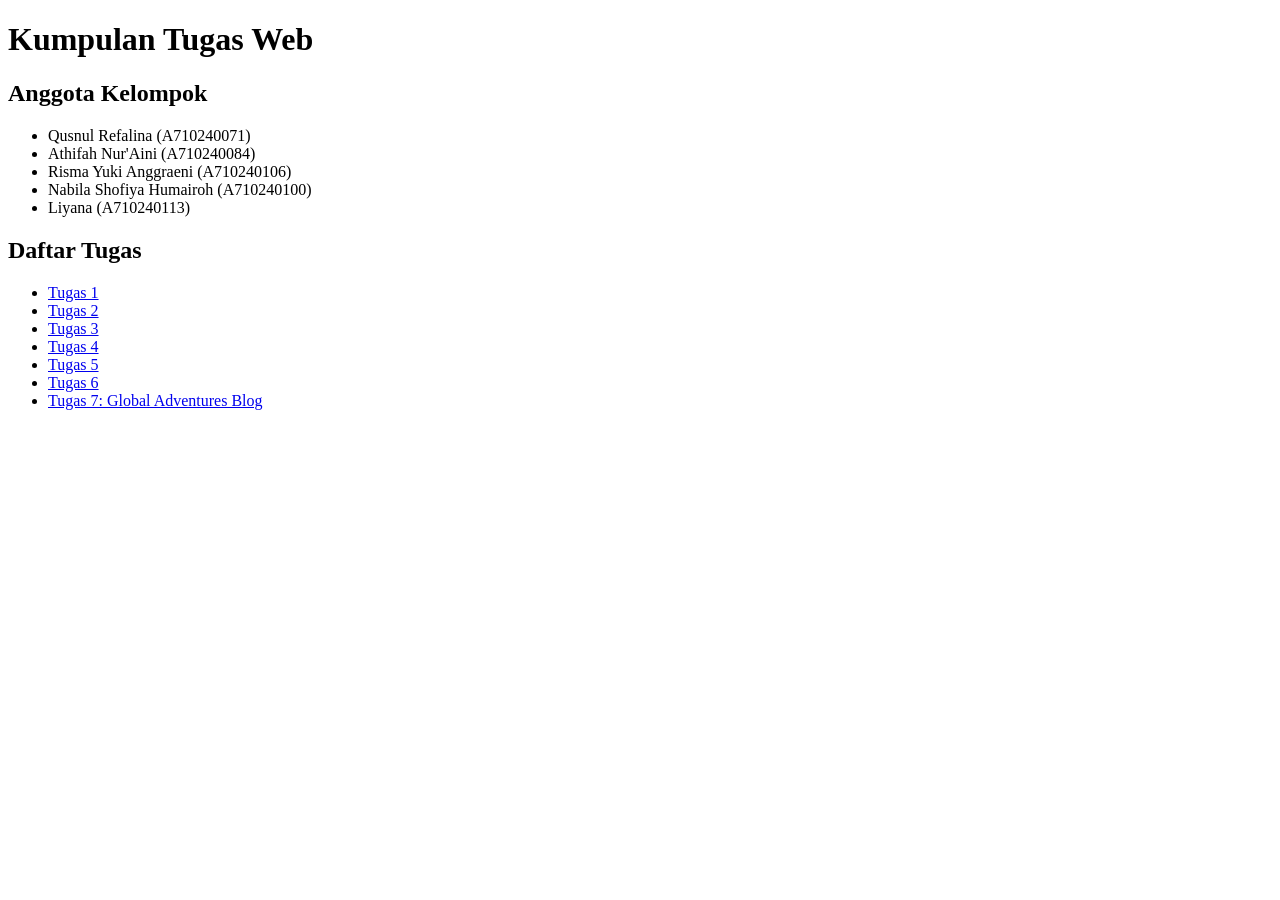
<file: index.html>
<!DOCTYPE html>
<html lang="id">
<head>
  <meta charset="UTF-8">
  <meta name="viewport" content="width=device-width, initial-scale=1.0">
  <title>Kumpulan Tugas Web</title>
</head>
<body>

  <h1>Kumpulan Tugas Web</h1>
  <h2>Anggota Kelompok</h2>
<ul>
  <li>Qusnul Refalina (A710240071)</li>
  <li>Athifah Nur'Aini (A710240084)</li>
  <li>Risma Yuki Anggraeni (A710240106)</li>
  <li>Nabila Shofiya Humairoh (A710240100)</li>
  <li>Liyana (A710240113)</li>
</ul>

<h2>Daftar Tugas</h2>
  <ul>
  <li><a href="tugas-1/">Tugas 1</a></li>
  <li><a href="tugas-2/">Tugas 2</a></li>
  <li><a href="tugas-3/">Tugas 3</a></li>
  <li><a href="tugas-4/">Tugas 4</a></li>
  <li><a href="tugas-5/">Tugas 5</a></li>
  <li><a href="tugas-6/">Tugas 6</a></li>
  <li><a href="tugas-7/">Tugas 7: Global Adventures Blog</a></li>
</ul>

</body>
</html>
</file>
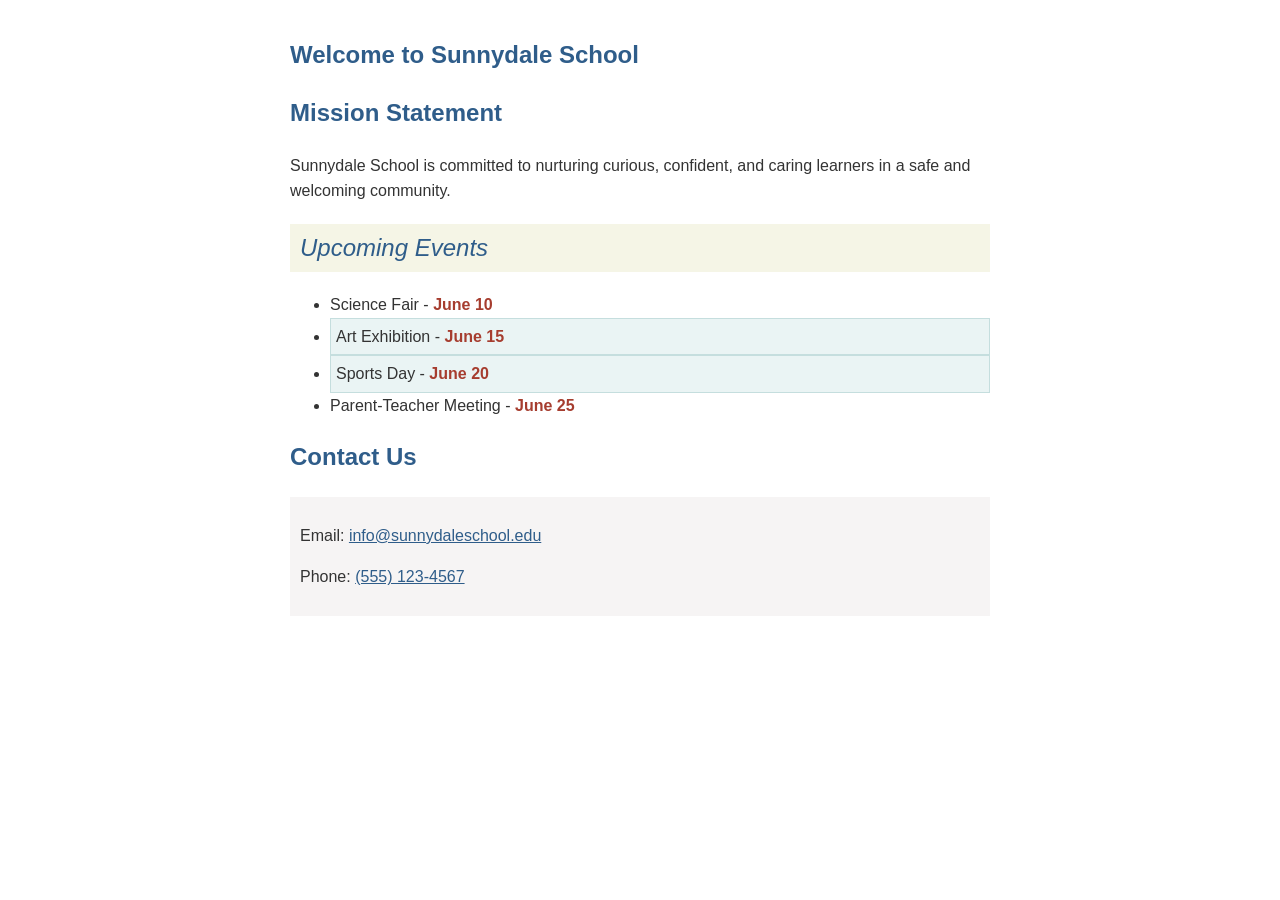
<file: tugas-4/index.html>
<!DOCTYPE html>
<html lang="en">
<head>
  <meta charset="UTF-8">
  <meta name="viewport" content="width=device-width, initial-scale=1.0">
  <title>Sunnydale School</title>

  <style>
    /* Revised palette: one blue family + soft neutrals */
    body {
      font-family: 'Arial', sans-serif;
      color: #333333;
      background-color: #FFFFFF;
      max-width: 700px;
      margin: 0 auto;
      padding: 20px;
      line-height: 1.6;
    }

    h1 {
      font-size: 24px;
      font-weight: bold;
      color: #2F5D8A;
    }

    /* Same color for all headings; weight and style set sections apart */
    h2 {
      color: #2F5D8A;
    }

    h2:nth-of-type(1) { font-weight: bold; }                       /* Mission Statement */
    h2:nth-of-type(2) { font-weight: normal; font-style: italic; } /* Upcoming Events */
    h2:nth-of-type(3) { font-weight: 600; }                        /* Contact Us */

    #upcoming-events {
      background-color: #F5F5E6;
      padding: 5px 10px;
    }

    .outdoor {
      background-color: #EAF4F4;
      padding: 5px;
      border: 1px solid #C5DEDE;
    }

    .section {
      background-color: #F6F4F4;
      padding: 10px;
    }

    a {
      color: #2F5D8A;
    }
  </style>
</head>
<body>

  <h1>Welcome to Sunnydale School</h1>

  <!-- Mission Statement -->
  <h2>Mission Statement</h2>
  <p>Sunnydale School is committed to nurturing curious, confident, and caring learners in a safe and welcoming community.</p>

  <!-- Upcoming Events -->
  <h2 id="upcoming-events">Upcoming Events</h2>
  <ul>
    <li data-event-type="indoor" title="Event Type: Indoor">Science Fair - <span style="font-weight: bold; color: #A63D2F;">June 10</span></li>
    <li class="outdoor" data-event-type="outdoor" title="Event Type: Outdoor">Art Exhibition - <span style="font-weight: bold; color: #A63D2F;">June 15</span></li>
    <li class="outdoor" data-event-type="outdoor" title="Event Type: Outdoor">Sports Day - <span style="font-weight: bold; color: #A63D2F;">June 20</span></li>
    <li data-event-type="indoor" title="Event Type: Indoor">Parent-Teacher Meeting - <span style="font-weight: bold; color: #A63D2F;">June 25</span></li>
  </ul>

  <!-- Contact Us -->
  <h2>Contact Us</h2>
  <div class="section">
    <p>Email: <a href="mailto:info@sunnydaleschool.edu" title="Click to copy email">info@sunnydaleschool.edu</a></p>
    <p>Phone: <a href="tel:+15551234567" title="Click to copy phone number">(555) 123-4567</a></p>
  </div>
  <!-- Imagine clicking here shows a message: 'Thanks for reaching out!' -->

</body>
</html>
</file>
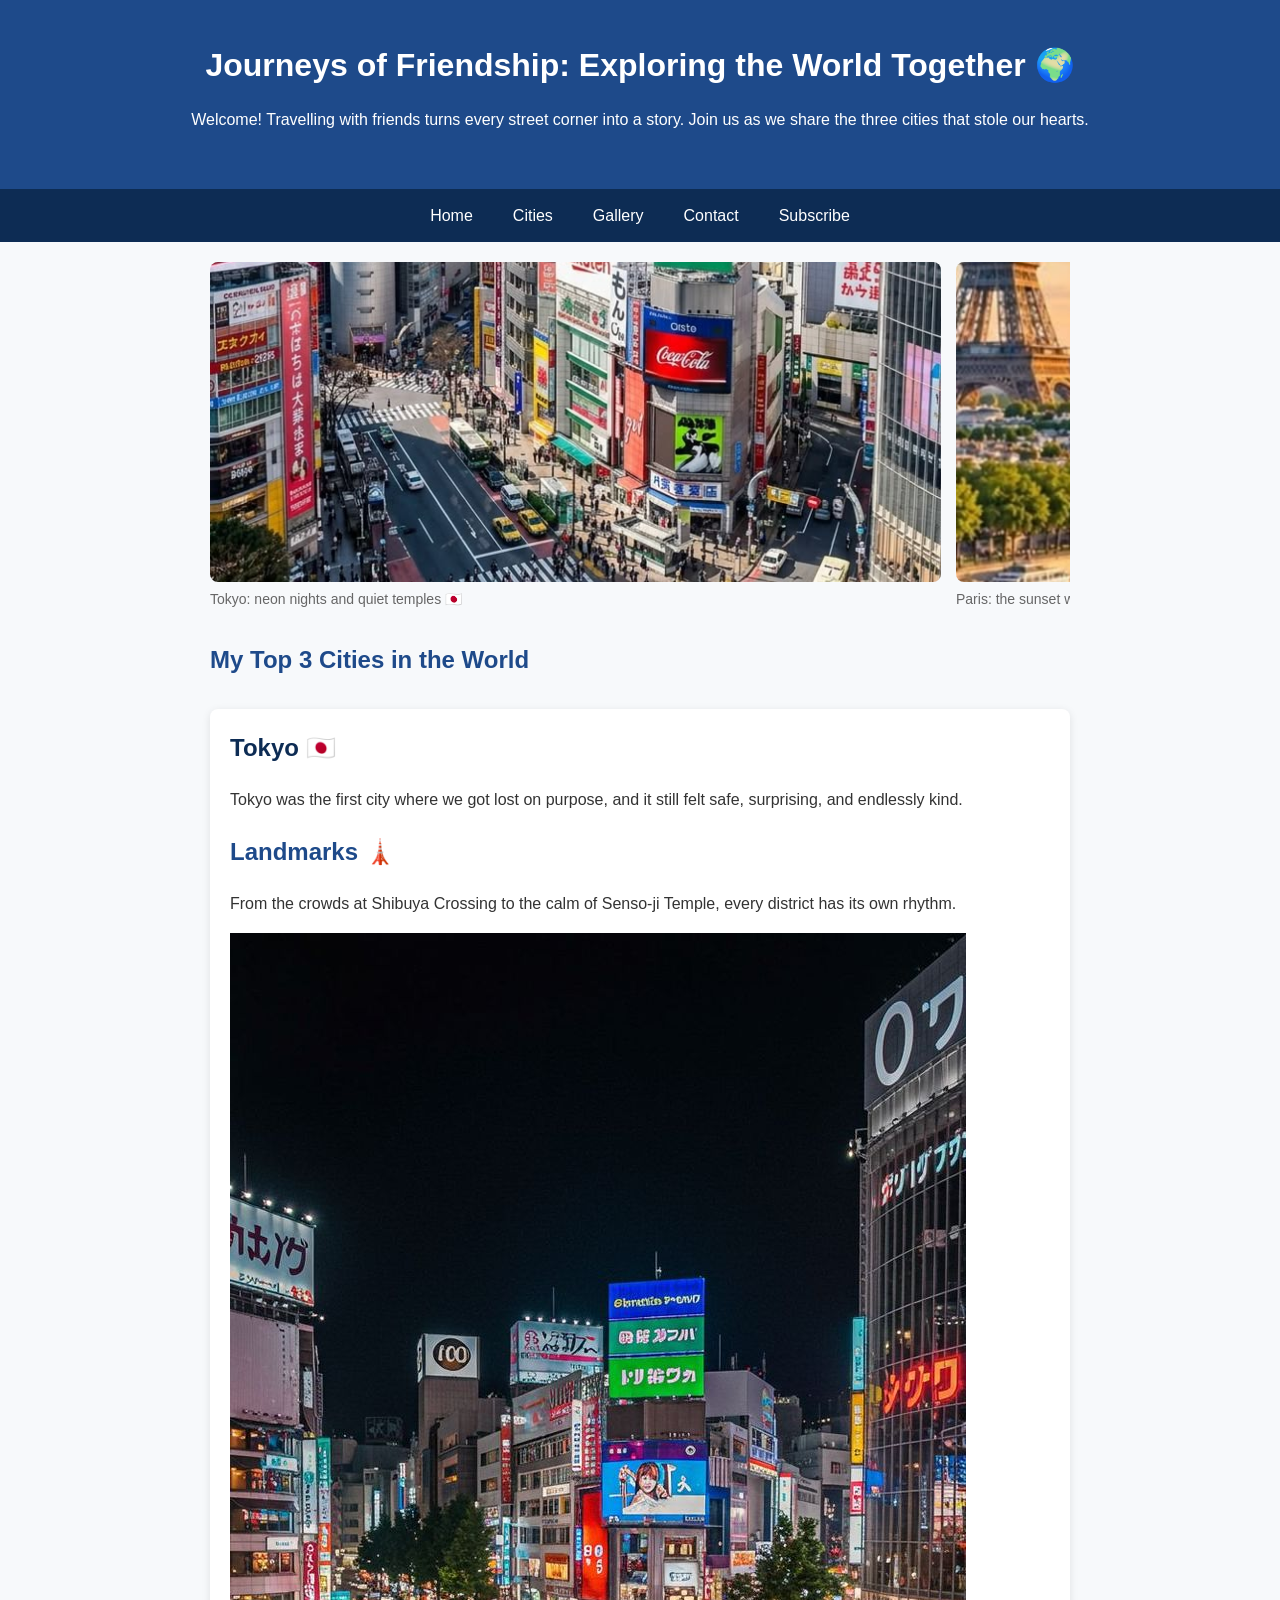
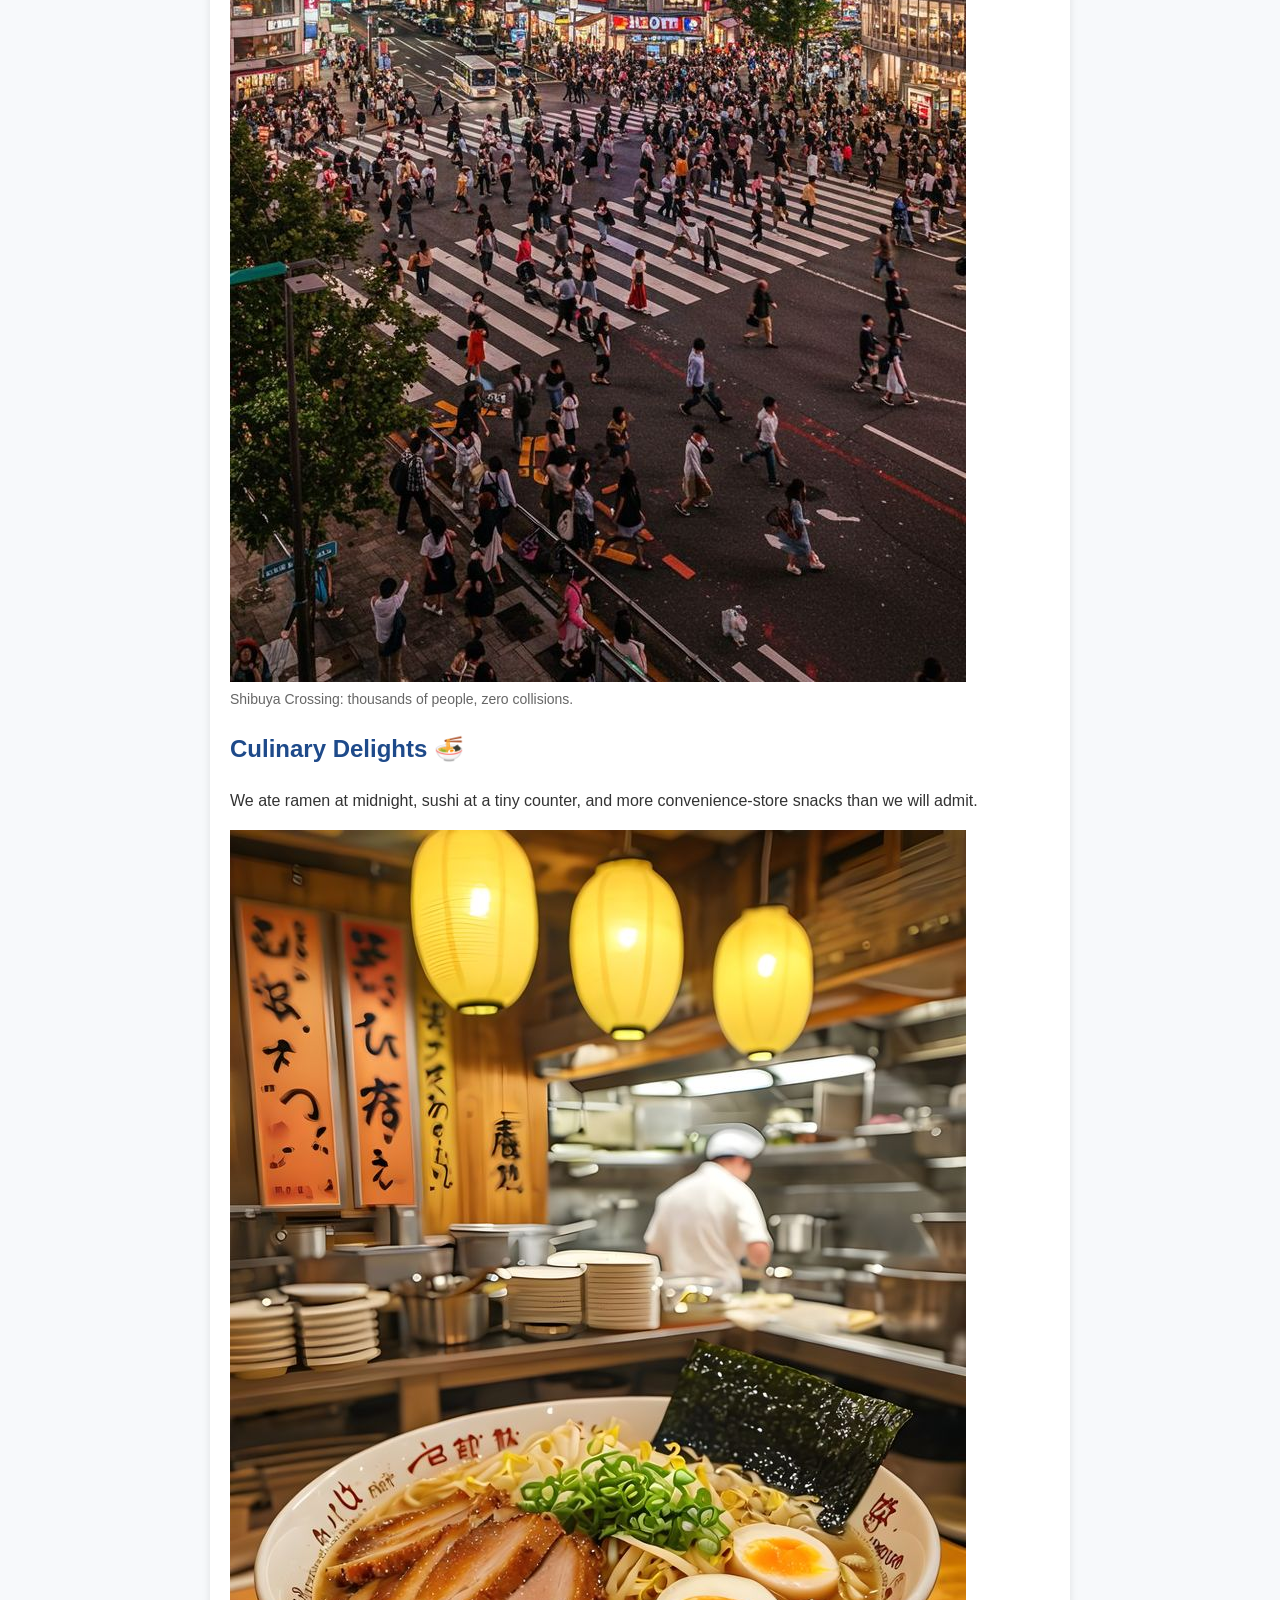
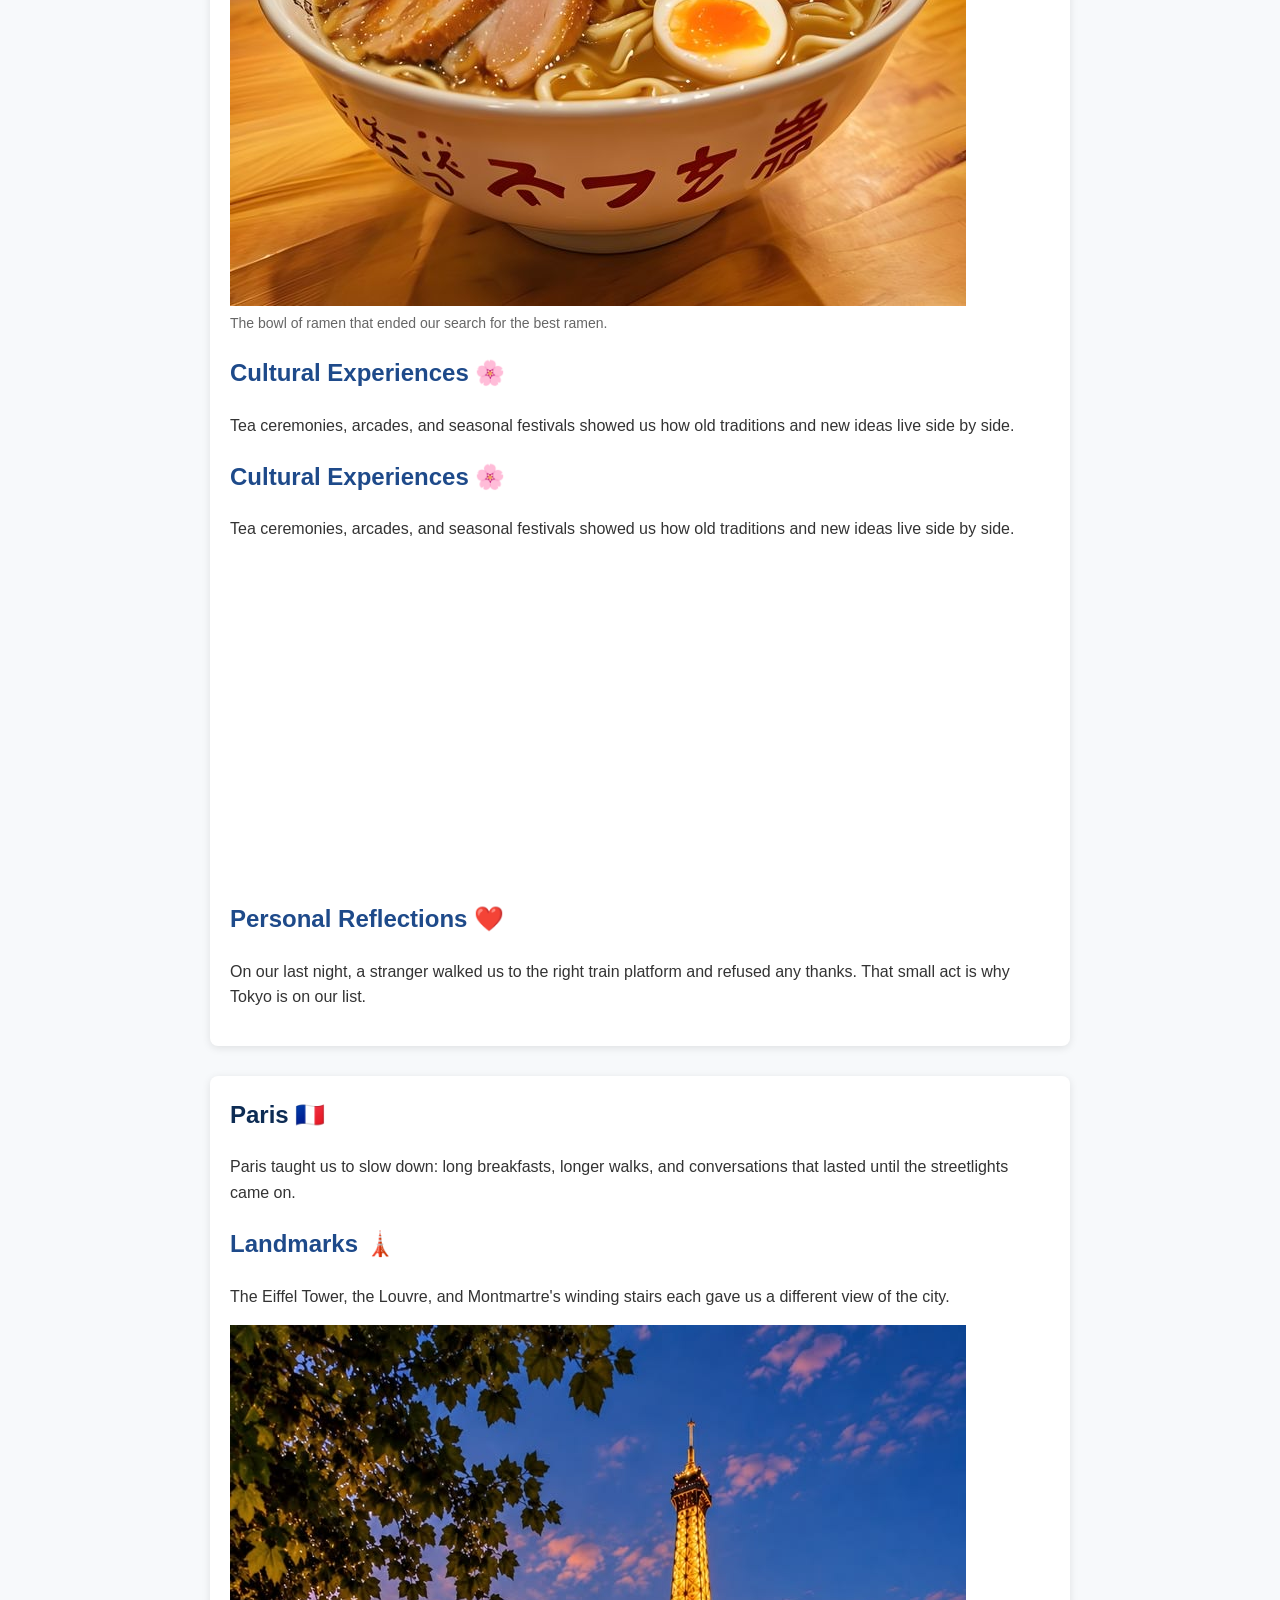
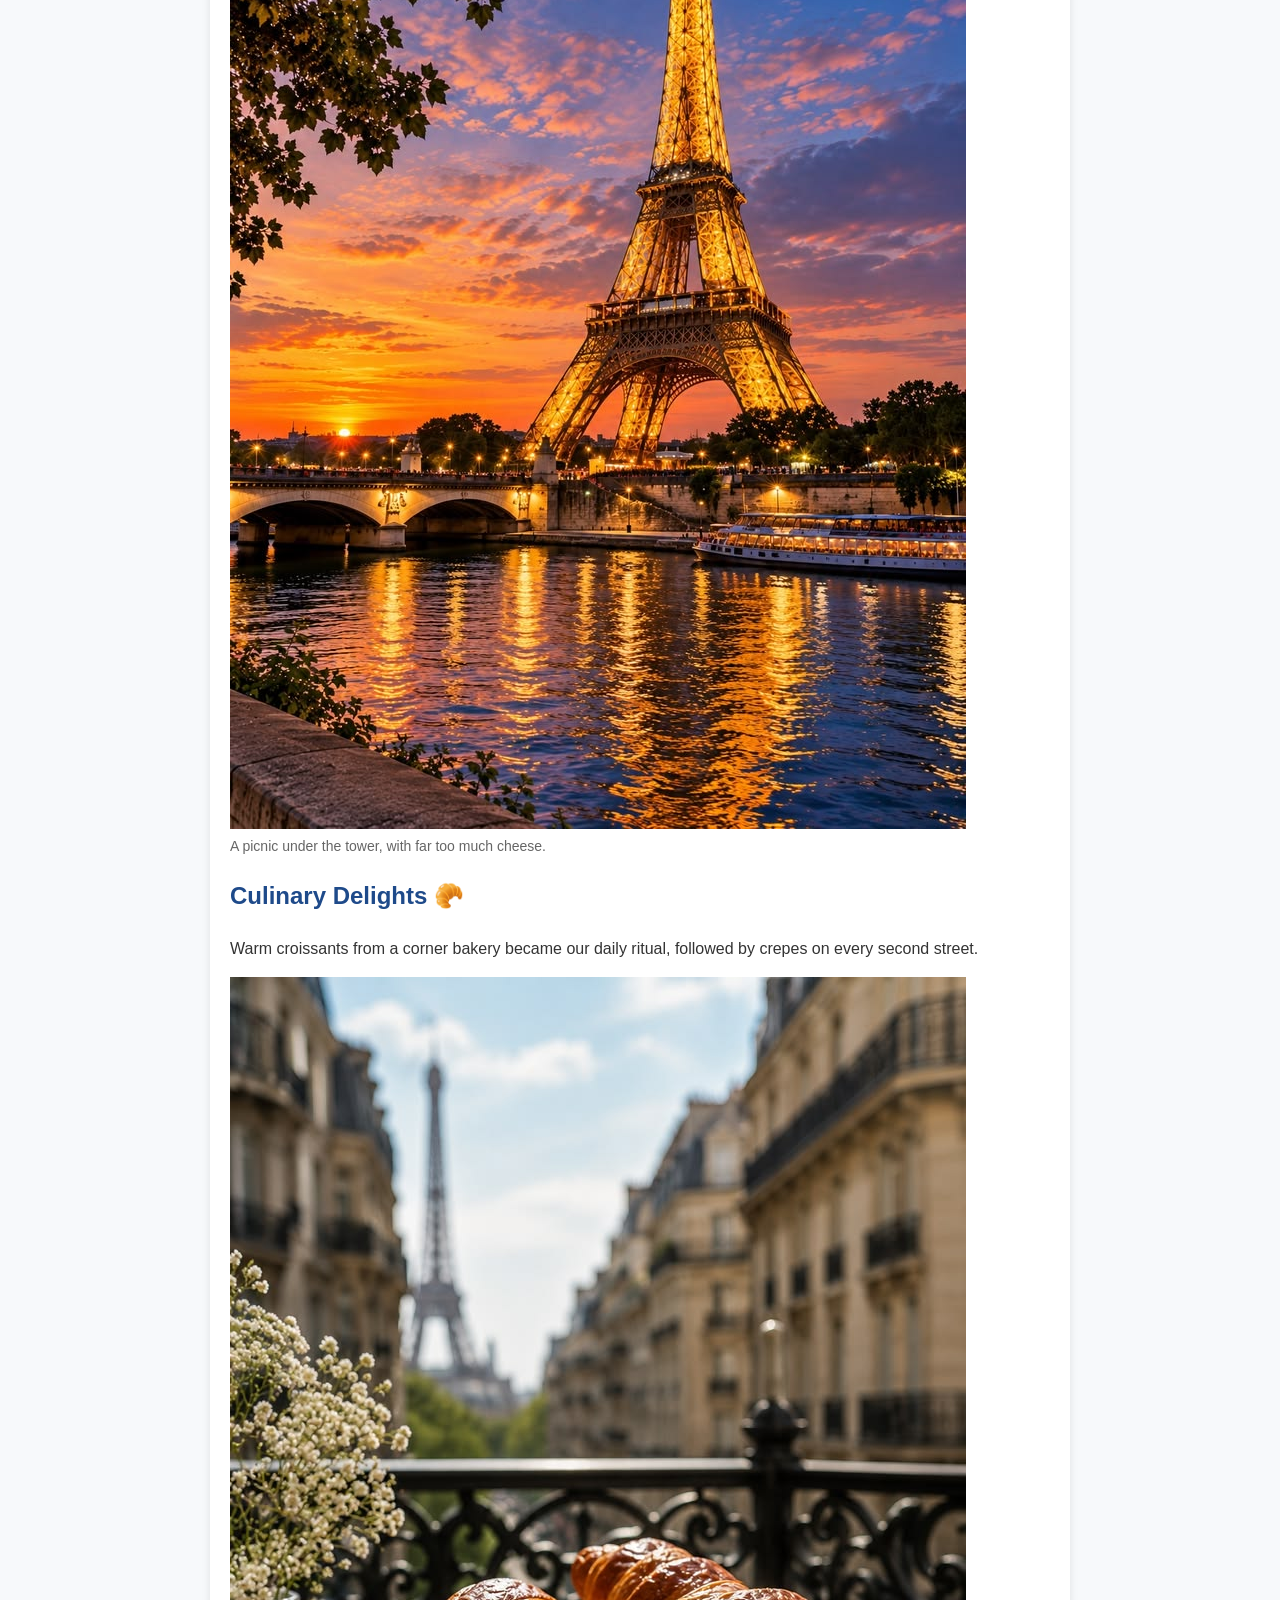
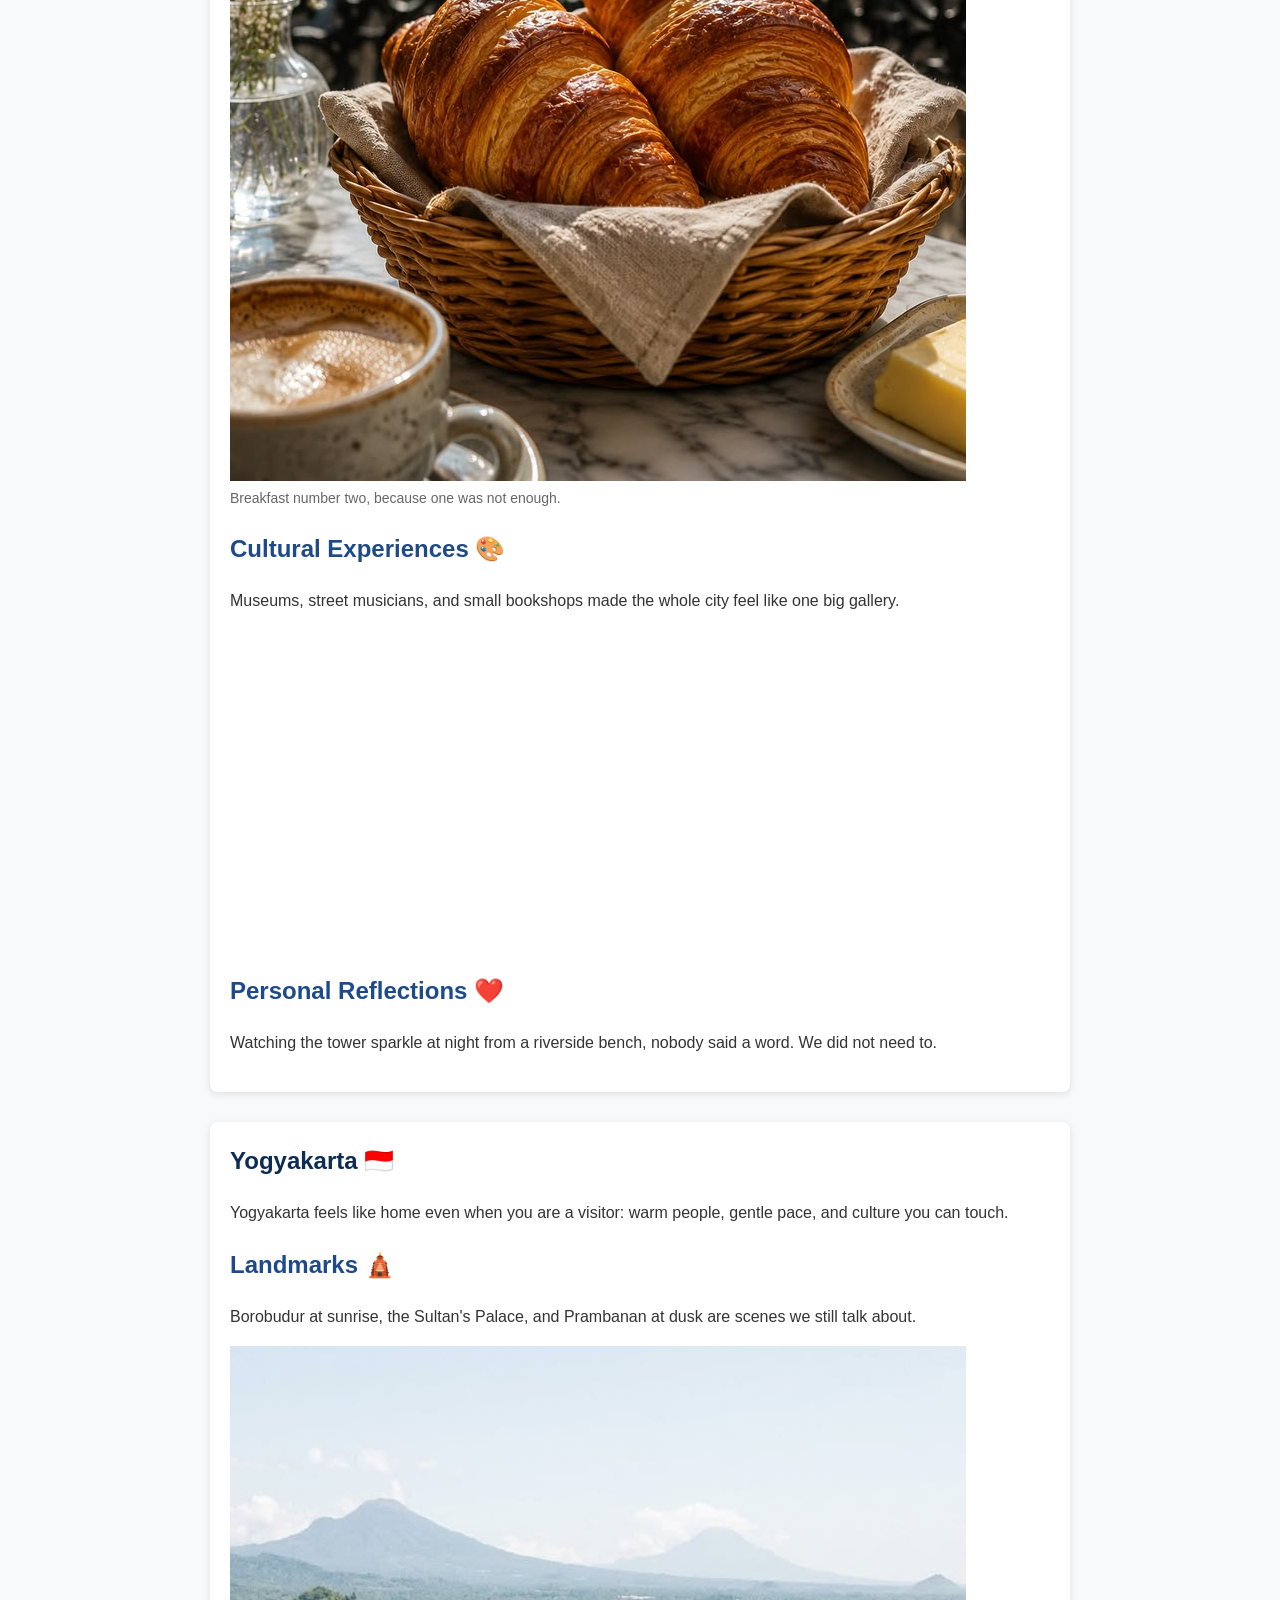
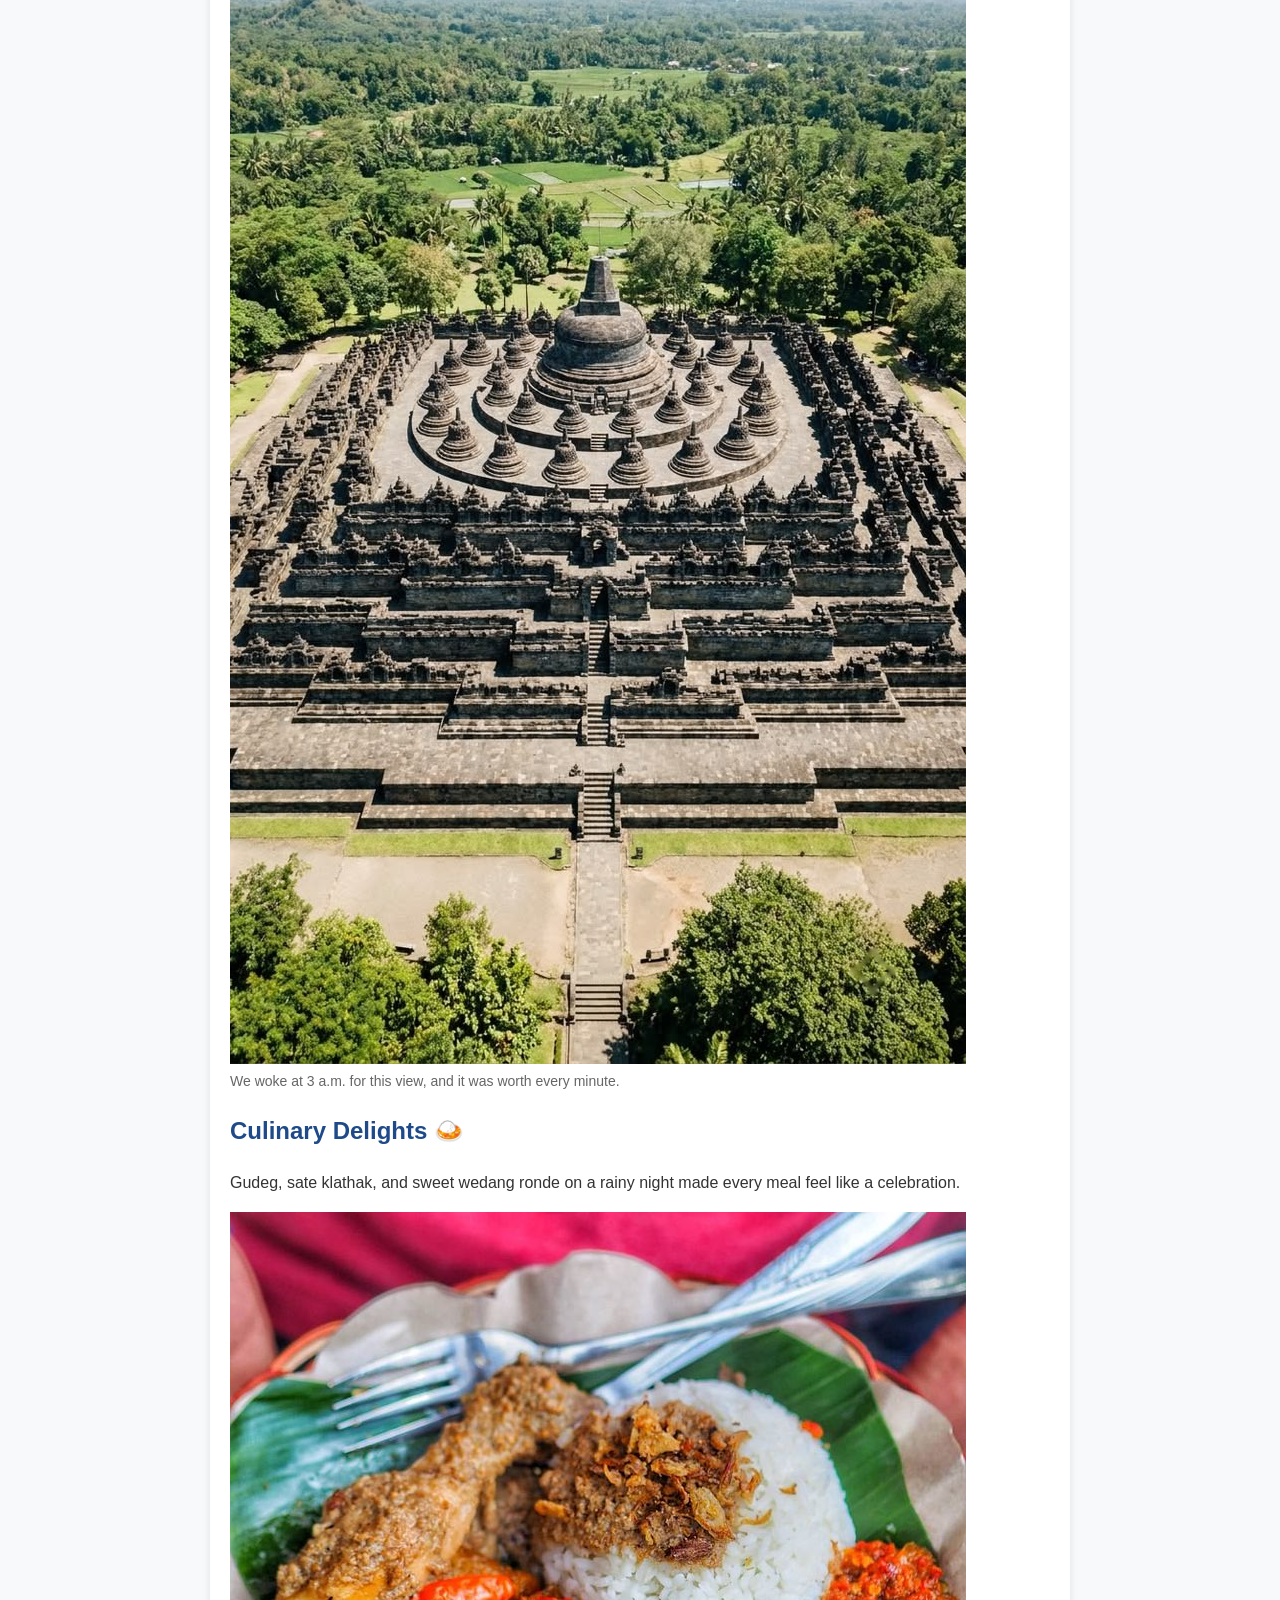
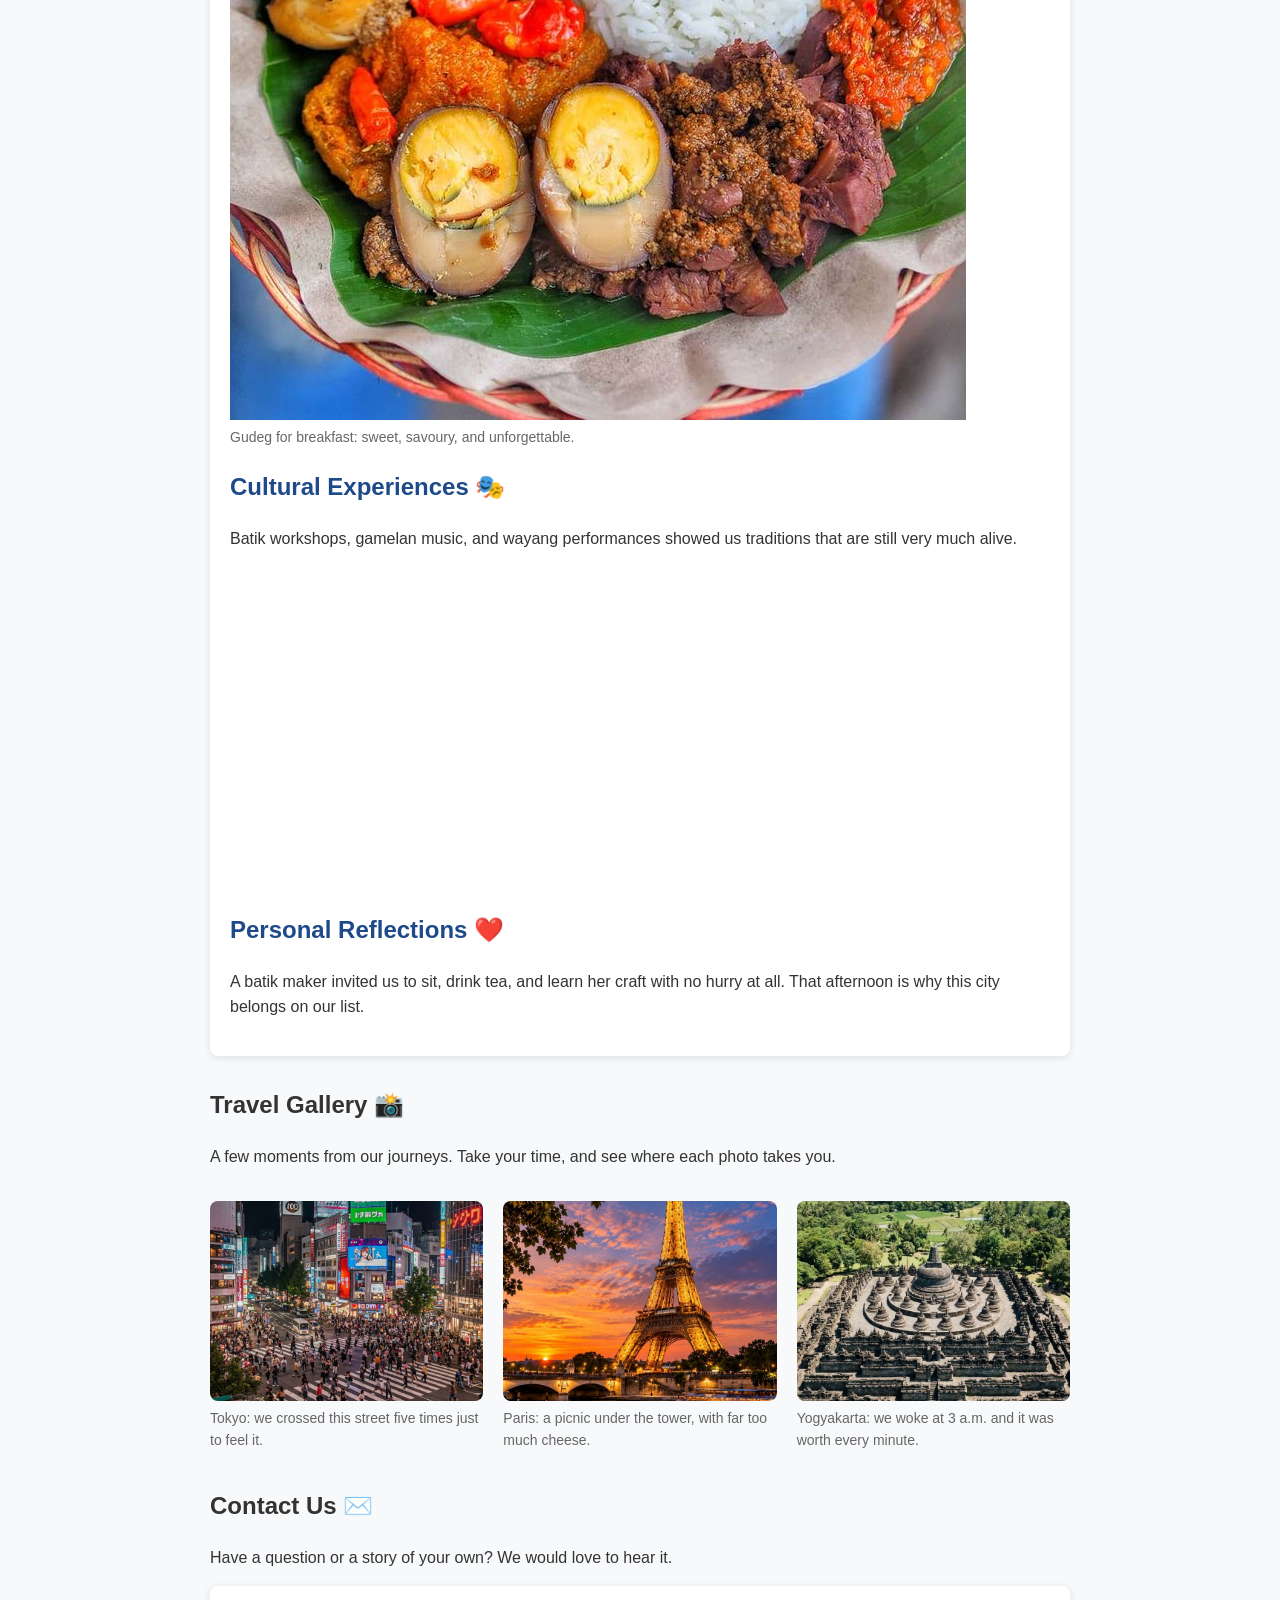
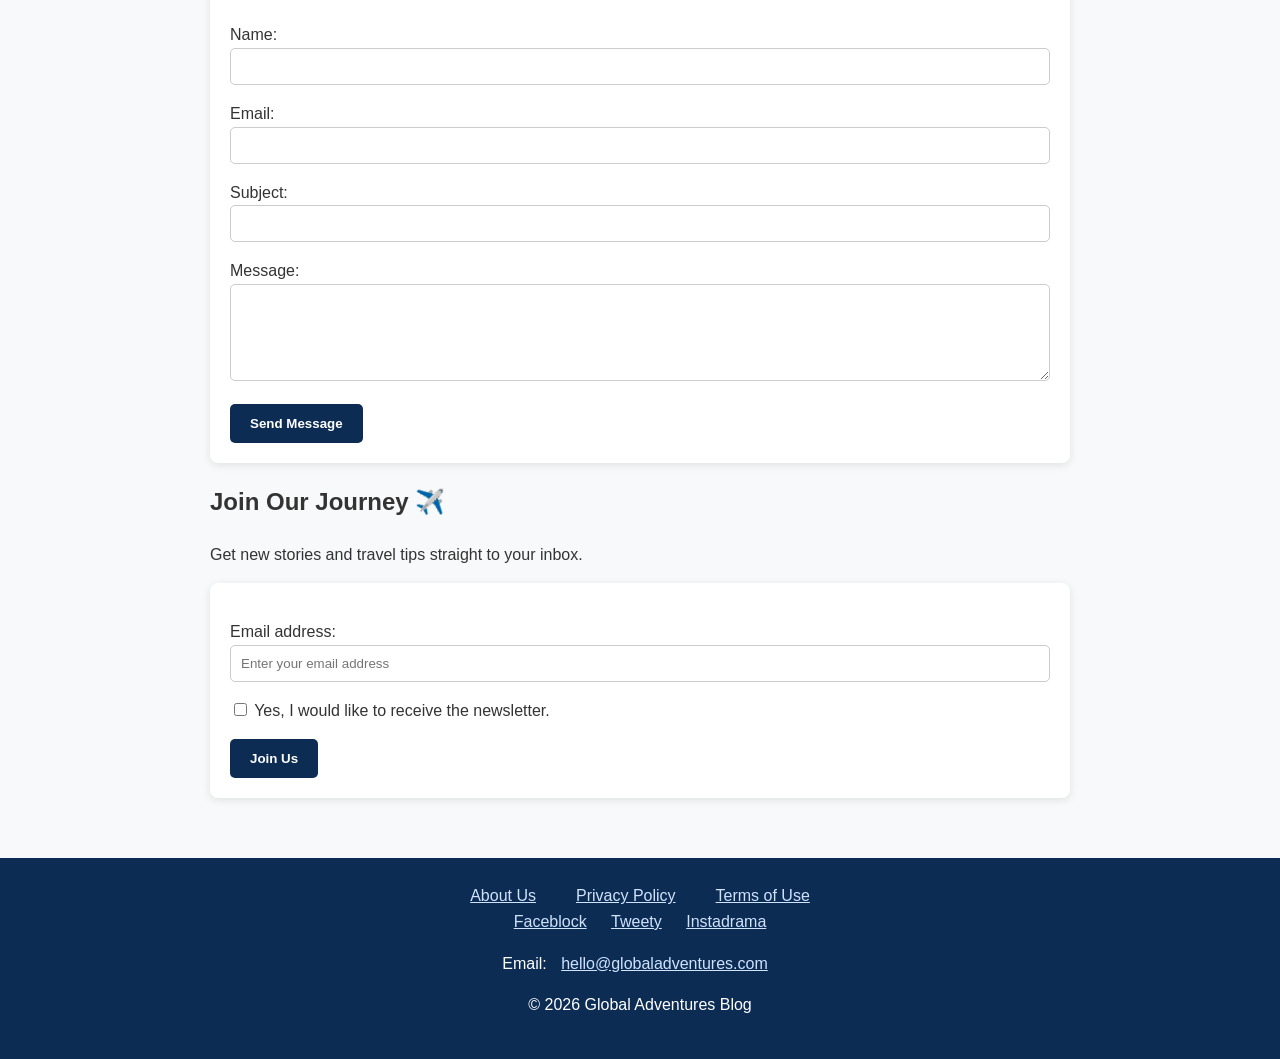
<file: tugas-7/index.html>
<!DOCTYPE html>
<html lang="en">
<head>
  <meta charset="UTF-8">
  <meta name="viewport" content="width=device-width, initial-scale=1.0">
  <title>Global Adventures Blog</title>
  <link rel="icon" href="favicon.ico" type="image/x-icon">
  <link rel="stylesheet" href="style.css">
</head>
<body>

  <!-- ===================== HOME ===================== -->
  <header id="home">
    <h1>Journeys of Friendship: Exploring the World Together <span role="img" aria-label="globe">🌍</span></h1>
    <p>Welcome! Travelling with friends turns every street corner into a story. Join us as we share the three cities that stole our hearts.</p>
  </header>

  <nav>
    <ul>
      <li><a href="#home">Home</a></li>
      <li><a href="#cities">Cities</a>
        <ul>
          <li><a href="#tokyo">Tokyo</a></li>
          <li><a href="#paris">Paris</a></li>
          <li><a href="#yogyakarta">Yogyakarta</a></li>
        </ul>
      </li>
      <li><a href="#gallery">Gallery</a></li>
      <li><a href="#contact">Contact</a></li>
      <li><a href="#subscribe">Subscribe</a></li>
    </ul>
  </nav>

  <main>

    <!-- Slideshow -->
    <section class="slideshow">
      <figure>
        <img src="images/tokyo.jpg" alt="Tokyo skyline at night">
        <figcaption>Tokyo: neon nights and quiet temples <span role="img" aria-label="Japan flag">🇯🇵</span></figcaption>
      </figure>
      <figure>
        <img src="images/paris.jpg" alt="Eiffel Tower at sunset">
        <figcaption>Paris: the sunset we waited two hours for <span role="img" aria-label="France flag">🇫🇷</span></figcaption>
      </figure>
      <figure>
        <img src="images/yogyakarta.jpg" alt="Borobudur temple at sunrise">
        <figcaption>Yogyakarta: sunrise over ancient stones <span role="img" aria-label="Indonesia flag">🇮🇩</span></figcaption>
      </figure>
    </section>

    <!-- ===================== CITIES ===================== -->
    <section id="cities">
      <h2>My Top 3 Cities in the World</h2>
    </section>

    <!-- ---------- TOKYO ---------- -->
    <article id="tokyo">
      <header>
        <h1>Tokyo <span role="img" aria-label="Japan flag">🇯🇵</span></h1>
        <p>Tokyo was the first city where we got lost on purpose, and it still felt safe, surprising, and endlessly kind.</p>
      </header>

      <section>
        <h2>Landmarks <span role="img" aria-label="Tokyo tower">🗼</span></h2>
        <p>From the crowds at Shibuya Crossing to the calm of Senso-ji Temple, every district has its own rhythm.</p>
        <figure>
          <img src="images/tokyo-shibuya.jpg" alt="People crossing Shibuya Crossing">
          <figcaption>Shibuya Crossing: thousands of people, zero collisions.</figcaption>
        </figure>
      </section>

      <section>
        <h2>Culinary Delights <span role="img" aria-label="ramen">🍜</span></h2>
        <p>We ate ramen at midnight, sushi at a tiny counter, and more convenience-store snacks than we will admit.</p>
        <figure>
          <img src="images/tokyo-ramen.jpg" alt="Bowl of steaming ramen">
          <figcaption>The bowl of ramen that ended our search for the best ramen.</figcaption>
        </figure>
      </section>

      <section>
        <h2>Cultural Experiences <span role="img" aria-label="cherry blossom">🌸</span></h2>
        <p>Tea ceremonies, arcades, and seasonal festivals showed us how old traditions and new ideas live side by side.</p>
        <!-- Ganti VIDEO_ID dengan ID video YouTube pilihanmu -->
        <section>
  <h2>Cultural Experiences <span role="img" aria-label="cherry blossom">🌸</span></h2>
  <p>Tea ceremonies, arcades, and seasonal festivals showed us how old traditions and new ideas live side by side.</p>
  <iframe width="560" height="315" src="https://www.youtube.com/embed/Rif-EL98J0o"
          title="Virtual tour of Tokyo" allowfullscreen></iframe>
</section>
      </section>

      <section>
        <h2>Personal Reflections <span role="img" aria-label="heart">❤️</span></h2>
        <p>On our last night, a stranger walked us to the right train platform and refused any thanks. That small act is why Tokyo is on our list.</p>
      </section>
    </article>

    <!-- ---------- PARIS ---------- -->
    <article id="paris">
      <header>
        <h1>Paris <span role="img" aria-label="France flag">🇫🇷</span></h1>
        <p>Paris taught us to slow down: long breakfasts, longer walks, and conversations that lasted until the streetlights came on.</p>
      </header>

      <section>
        <h2>Landmarks <span role="img" aria-label="Eiffel tower">🗼</span></h2>
        <p>The Eiffel Tower, the Louvre, and Montmartre's winding stairs each gave us a different view of the city.</p>
        <figure>
          <img src="images/paris-eiffel.jpg" alt="Eiffel Tower in Paris">
          <figcaption>A picnic under the tower, with far too much cheese.</figcaption>
        </figure>
      </section>

      <section>
        <h2>Culinary Delights <span role="img" aria-label="croissant">🥐</span></h2>
        <p>Warm croissants from a corner bakery became our daily ritual, followed by crepes on every second street.</p>
        <figure>
          <img src="images/paris-croissant.jpg" alt="Fresh croissants at a bakery">
          <figcaption>Breakfast number two, because one was not enough.</figcaption>
        </figure>
      </section>

      <section>
        <h2>Cultural Experiences <span role="img" aria-label="art palette">🎨</span></h2>
        <p>Museums, street musicians, and small bookshops made the whole city feel like one big gallery.</p>
        <!-- Ganti VIDEO_ID dengan ID video YouTube pilihanmu -->
        <iframe width="560" height="315" src="https://www.youtube.com/embed/jkYV5JGYFxc"
        title="Virtual tour of Paris" allowfullscreen></iframe>
      </section>

      <section>
        <h2>Personal Reflections <span role="img" aria-label="heart">❤️</span></h2>
        <p>Watching the tower sparkle at night from a riverside bench, nobody said a word. We did not need to.</p>
      </section>
    </article>

    <!-- ---------- YOGYAKARTA ---------- -->
    <article id="yogyakarta">
      <header>
        <h1>Yogyakarta <span role="img" aria-label="Indonesia flag">🇮🇩</span></h1>
        <p>Yogyakarta feels like home even when you are a visitor: warm people, gentle pace, and culture you can touch.</p>
      </header>

      <section>
        <h2>Landmarks <span role="img" aria-label="temple">🛕</span></h2>
        <p>Borobudur at sunrise, the Sultan's Palace, and Prambanan at dusk are scenes we still talk about.</p>
        <figure>
          <img src="images/yogyakarta-borobudur.jpg" alt="Borobudur at sunrise">
          <figcaption>We woke at 3 a.m. for this view, and it was worth every minute.</figcaption>
        </figure>
      </section>

      <section>
        <h2>Culinary Delights <span role="img" aria-label="rice dish">🍛</span></h2>
        <p>Gudeg, sate klathak, and sweet wedang ronde on a rainy night made every meal feel like a celebration.</p>
        <figure>
          <img src="images/yogyakarta-gudeg.jpg" alt="Plate of gudeg">
          <figcaption>Gudeg for breakfast: sweet, savoury, and unforgettable.</figcaption>
        </figure>
      </section>

      <section>
        <h2>Cultural Experiences <span role="img" aria-label="performing arts">🎭</span></h2>
        <p>Batik workshops, gamelan music, and wayang performances showed us traditions that are still very much alive.</p>
        <!-- Ganti VIDEO_ID dengan ID video YouTube pilihanmu -->
        <iframe width="560" height="315" src="https://www.youtube.com/embed/0Fi4JeizyZg"
        title="Virtual tour of Yogyakarta" allowfullscreen></iframe>
      </section>

      <section>
        <h2>Personal Reflections <span role="img" aria-label="heart">❤️</span></h2>
        <p>A batik maker invited us to sit, drink tea, and learn her craft with no hurry at all. That afternoon is why this city belongs on our list.</p>
      </section>
    </article>

    <!-- ===================== GALLERY ===================== -->
    <section id="gallery">
      <h1>Travel Gallery <span role="img" aria-label="camera">📸</span></h1>
      <p>A few moments from our journeys. Take your time, and see where each photo takes you.</p>

      <section class="photo-gallery">
        <ul>
          <li>
            <figure>
              <img src="images/tokyo-shibuya.jpg" alt="Shibuya Crossing in Tokyo">
              <figcaption>Tokyo: we crossed this street five times just to feel it.</figcaption>
            </figure>
          </li>
          <li>
            <figure>
              <img src="images/paris-eiffel.jpg" alt="Eiffel Tower in Paris">
              <figcaption>Paris: a picnic under the tower, with far too much cheese.</figcaption>
            </figure>
          </li>
          <li>
            <figure>
              <img src="images/yogyakarta-borobudur.jpg" alt="Borobudur at sunrise">
              <figcaption>Yogyakarta: we woke at 3 a.m. and it was worth every minute.</figcaption>
            </figure>
          </li>
        </ul>
      </section>
    </section>

    <!-- ===================== CONTACT ===================== -->
    <section id="contact">
      <h1>Contact Us <span role="img" aria-label="envelope">✉️</span></h1>
      <p>Have a question or a story of your own? We would love to hear it.</p>

      <form action="#" method="post">
        <p>
          <label for="name">Name:</label><br>
          <input type="text" id="name" name="name" required>
        </p>
        <p>
          <label for="email">Email:</label><br>
          <input type="email" id="email" name="email" required>
        </p>
        <p>
          <label for="subject">Subject:</label><br>
          <input type="text" id="subject" name="subject" required>
        </p>
        <p>
          <label for="message">Message:</label><br>
          <textarea id="message" name="message" rows="5" cols="40" required></textarea>
        </p>
        <button type="submit">Send Message</button>
      </form>
    </section>

    <!-- ===================== SUBSCRIBE ===================== -->
    <section id="subscribe">
      <h1>Join Our Journey <span role="img" aria-label="airplane">✈️</span></h1>
      <p>Get new stories and travel tips straight to your inbox.</p>

      <form action="#" method="post">
        <p>
          <label for="sub-email">Email address:</label><br>
          <input type="email" id="sub-email" name="subscriber-email" placeholder="Enter your email address" required>
        </p>
        <p>
          <input type="checkbox" id="consent" name="consent" required>
          <label for="consent">Yes, I would like to receive the newsletter.</label>
        </p>
        <button type="submit">Join Us</button>
      </form>
    </section>

  </main>

  <!-- ===================== FOOTER ===================== -->
  <footer>
    <div class="footer-links">
      <nav>
        <ul>
          <li><a href="#">About Us</a></li>
          <li><a href="#">Privacy Policy</a></li>
          <li><a href="#">Terms of Use</a></li>
        </ul>
      </nav>
    </div>

    <div class="footer-social">
      <a href="#" aria-label="Follow us on Faceblock">Faceblock</a>
      <a href="#" aria-label="Follow us on Tweety">Tweety</a>
      <a href="#" aria-label="Follow us on Instadrama">Instadrama</a>
    </div>

    <div class="footer-contact">
      <p>Email: <a href="mailto:hello@globaladventures.com">hello@globaladventures.com</a></p>
    </div>

    <p>&copy; 2026 Global Adventures Blog</p>
  </footer>

</body>
</html>
</file>
<file: tugas-7/style.css>
/* ===== Dasar ===== */
* {
  box-sizing: border-box;
}

body {
  margin: 0;
  font-family: 'Arial', sans-serif;
  line-height: 1.6;
  color: #333;
  background-color: #f7f9fb;
}

main {
  max-width: 900px;
  margin: 0 auto;
  padding: 20px;
}

img {
  max-width: 100%;
  height: auto;
  display: block;
}

figure {
  margin: 15px 0;
}

figcaption {
  font-size: 14px;
  color: #666;
  margin-top: 6px;
}

iframe {
  max-width: 100%;
  border: 0;
}

/* ===== Header ===== */
body > header {
  background-color: #1e4a8a;
  color: white;
  text-align: center;
  padding: 40px 20px;
}

body > header h1 {
  margin: 0 0 10px;
}

/* ===== Navigasi + dropdown ===== */
nav ul {
  list-style: none;
  margin: 0;
  padding: 0;
}

body > nav {
  background-color: #0d2c54;
}

body > nav > ul {
  display: flex;
  justify-content: center;
  flex-wrap: wrap;
}

body > nav li {
  position: relative;
}

body > nav a {
  display: block;
  padding: 14px 20px;
  color: white;
  text-decoration: none;
}

body > nav a:hover {
  background-color: #1e4a8a;
}

/* Dropdown kota */
body > nav li ul {
  display: none;
  position: absolute;
  top: 100%;
  left: 0;
  min-width: 160px;
  background-color: #0d2c54;
  z-index: 10;
}

body > nav li:hover > ul {
  display: block;
}

/* ===== Slideshow sederhana (geser ke samping) ===== */
.slideshow {
  display: flex;
  gap: 15px;
  overflow-x: auto;
  scroll-snap-type: x mandatory;
  padding-bottom: 10px;
}

.slideshow figure {
  flex: 0 0 85%;
  margin: 0;
  scroll-snap-align: center;
}

.slideshow img {
  width: 100%;
  height: 320px;
  object-fit: cover;
  border-radius: 8px;
}

/* ===== Bagian kota ===== */
article {
  background-color: white;
  padding: 20px;
  margin: 30px 0;
  border-radius: 8px;
  box-shadow: 0 2px 8px rgba(0, 0, 0, 0.1);
}

article header h1 {
  color: #0d2c54;
  margin-top: 0;
}

h2 {
  color: #1e4a8a;
}

/* ===== Galeri ===== */
.photo-gallery ul {
  list-style: none;
  padding: 0;
  display: grid;
  grid-template-columns: repeat(auto-fit, minmax(240px, 1fr));
  gap: 20px;
}

.photo-gallery img {
  width: 100%;
  height: 200px;
  object-fit: cover;
  border-radius: 8px;
}

/* ===== Formulir ===== */
form {
  background-color: white;
  padding: 20px;
  border-radius: 8px;
  box-shadow: 0 2px 8px rgba(0, 0, 0, 0.1);
}

input[type="text"],
input[type="email"],
textarea {
  width: 100%;
  padding: 10px;
  border: 1px solid #ccc;
  border-radius: 5px;
  font-family: inherit;
}

button[type="submit"] {
  background-color: #0d2c54;
  color: white;
  padding: 12px 20px;
  border: none;
  border-radius: 5px;
  cursor: pointer;
  font-weight: 600;
}

button[type="submit"]:hover {
  background-color: #1e4a8a;
}

/* ===== Footer ===== */
footer {
  background-color: #0d2c54;
  color: white;
  text-align: center;
  padding: 25px 20px;
  margin-top: 40px;
}

footer a {
  color: #cfe3ff;
  margin: 0 10px;
}

footer nav ul {
  display: flex;
  justify-content: center;
  gap: 20px;
}

/* ===== Layar kecil ===== */
@media (max-width: 600px) {
  .slideshow figure {
    flex-basis: 95%;
  }

  .slideshow img {
    height: 220px;
  }
}
</file>
